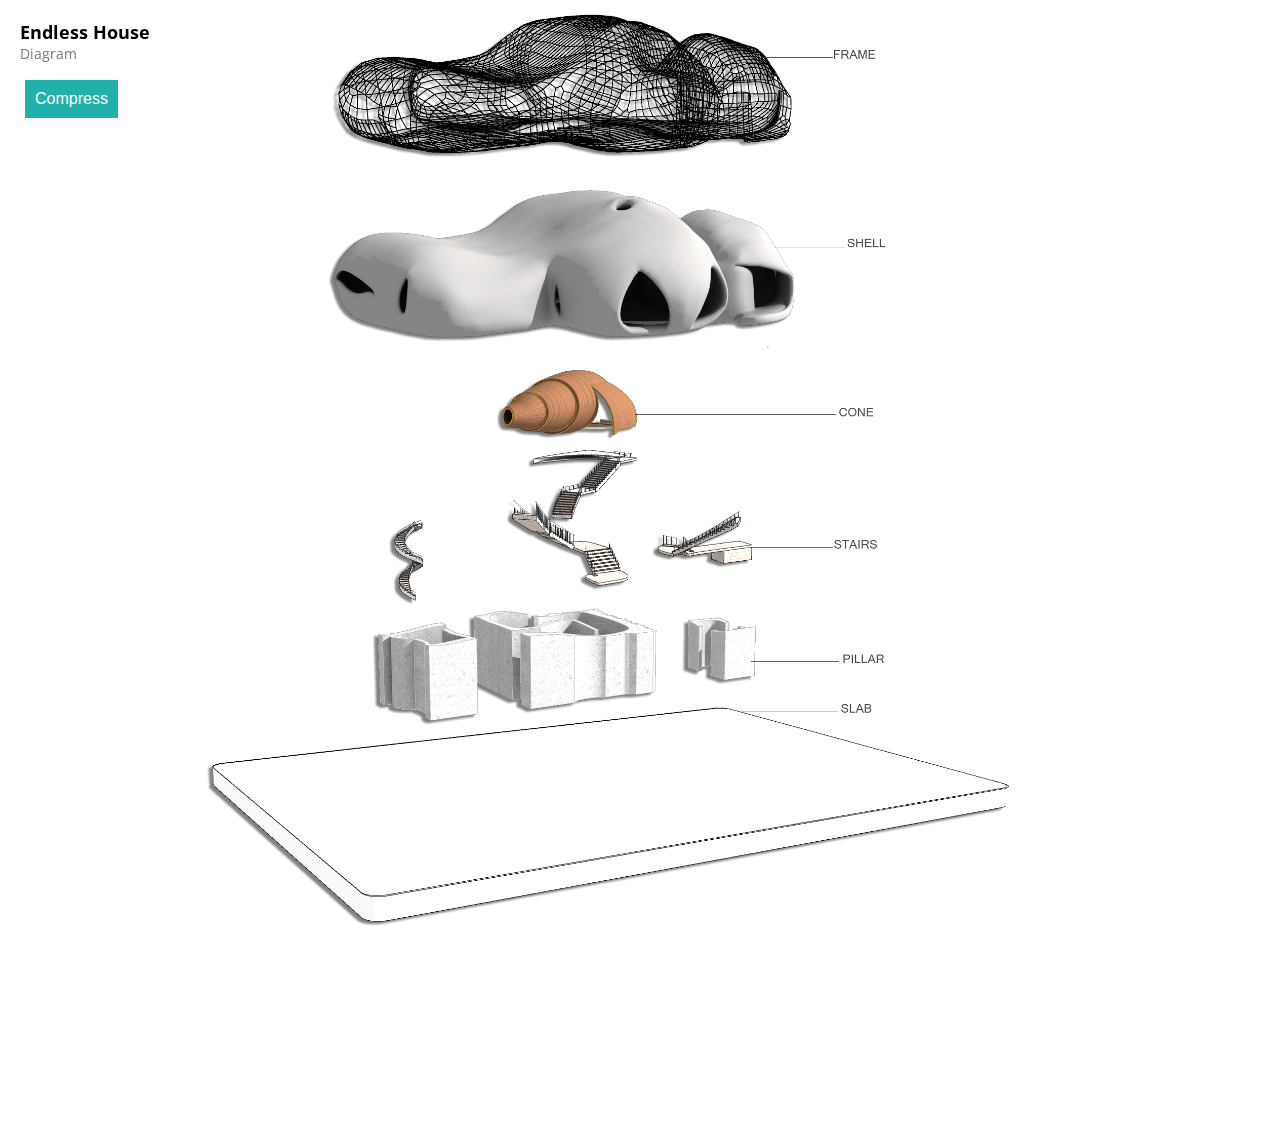
<file: index.html>
<!DOCTYPE html>
<html lang="en" >
<head>
<meta charset="UTF-8">
<title>Endless House Diagram</title>
<link rel="stylesheet" href="css/style_c.css">
</head>
<body>
  <div class="art">
  <p class="art__name"><strong>Endless House</strong></p>
  <div class="art__author">Diagram</div>
</div>
<div class="boomButton">Compress</div>
<div class="resetButton">Expand</div>
<div class="enhance">Space Frame</div>
<div class="explodingFrame">
  <div class="layer one"></div>
  <div class="layer one-c"></div>
  <div class="layer two"></div>
  <div class="layer two-c"></div>
  <div class="layer twoH"></div>
  <div class="layer twoH-c"></div>
  <div class="layer three"></div>
  <div class="layer three-c"></div>
  <div class="layer four"></div>
  <div class="layer four-c"></div>
  <div class="layer five"></div>
  <div class="layer five-c"></div>
  <div class="layer complete"></div>
  <div class="layer people"></div>
</div>
<script src="https://cdnjs.cloudflare.com/ajax/libs/jquery/3.2.1/jquery.min.js"></script> 
<script  src="js/index.js"></script>
</body>
</html>
</file>
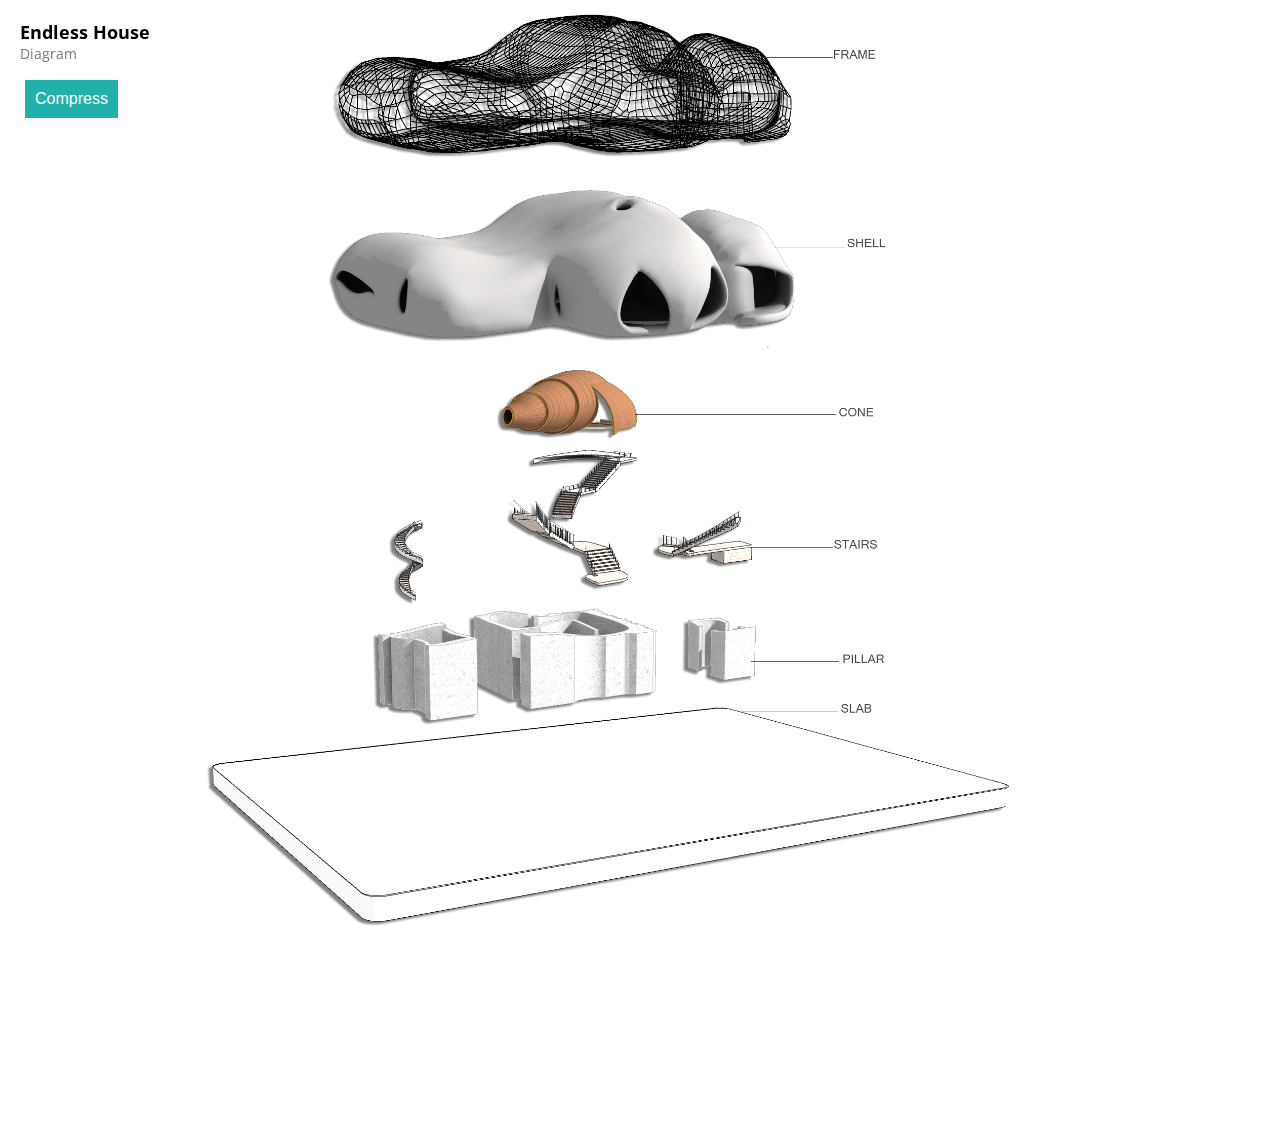
<file: index_c.html>
<!DOCTYPE html><html lang="en" ><head><meta charset="UTF-8"><title>Endless House Diagram</title><link rel="stylesheet" href="css/style_c.css"></head><body> <div class="art"> <p class="art__name"><strong>Endless House</strong></p> <div class="art__author">Diagram</div></div><div class="boomButton">Compress</div><div class="resetButton">Expand</div><div class="enhance">Space Frame</div><div class="explodingFrame"> <div class="layer one"></div> <div class="layer one-c"></div> <div class="layer two"></div> <div class="layer two-c"></div> <div class="layer twoH"></div> <div class="layer twoH-c"></div> <div class="layer three"></div> <div class="layer three-c"></div> <div class="layer four"></div> <div class="layer four-c"></div> <div class="layer five"></div> <div class="layer five-c"></div> <div class="layer complete"></div> <div class="layer people"></div></div><script src="https://cdnjs.cloudflare.com/ajax/libs/jquery/3.2.1/jquery.min.js"></script> <script src="js/index.js"></script></body></html>
</file>
<file: css/style_c.css>
@import "https://fonts.googleapis.com/css?family=Open+Sans+Condensed:300";*{box-sizing:border-box;padding:0;margin:0}body{padding:0;margin:0;overflow:hidden;background:#fff;box-sizing:border-box;display:flex;font-family:'Open Sans Condensed',sans-serif}.art{position:fixed;top:20px;left:20px}.art__name{font-size:18px}.art__author{font-size:14px;color:#777B7B}.layer.complete{opacity:1}.boomButton{position:absolute;left:25px;top:80px;background-color:#20b2aa;color:#fff;font-family:Arial,Helvetica,sans-serif;padding:10px;cursor:pointer;z-index:99}.resetButton{position:absolute;left:25px;top:80px;background-color:#8b0000;color:#fff;font-family:Arial,Helvetica,sans-serif;padding:10px;cursor:pointer;display:none;z-index:99}.enhance{position:absolute;left:25px;top:130px;background-color:#6495ed;color:#fff;font-family:Arial,Helvetica,sans-serif;padding:10px;cursor:pointer;z-index:99;display:none}.explodingFrame{height:1000px;width:1000px;margin:90px auto 0;position:relative}.explodingFrame .complete{opacity:0}.explodingFrame .people{opacity:0}.boom .layer.one{opacity:.1}.boom .layer.one-c{opacity:0}.boom .layer.two-c{opacity:0}.boom .layer.twoH-c{opacity:0}.boom .layer.three-c{opacity:0}.boom .layer.four-c{opacity:0}.boom .layer.five-c{opacity:0}.boom .layer.people{opacity:.8}.boom.enhanced .layer.one{opacity:.1}.boom.enhanced .layer.one-c{opacity:0}.boom.enhanced .layer.two-c{opacity:0}.boom.enhanced .layer.twoH-c{opacity:0}.boom.enhanced .layer.three-c{opacity:0}.boom.enhanced .layer.four-c{opacity:0}.layer{height:700px;width:1200px;position:absolute;-webkit-transition:all ease 2s;-moz-transition:all ease 2s;-o-transition:all ease 2s;transition:all ease 2s;left:50%;margin-left:-550px;top:50%;margin-top:-280px;background-size:108vh;background-repeat:no-repeat}.boom .layer{left:50%!important;margin-left:-550px!important;top:50%!important;margin-top:-280px!important;opacity:.6}.boom.enhanced .layer{opacity:.3}.one{z-index:0;background-image:url(../media/endless-slab_s.png);left:500px;top:620px}.one-c{z-index:0;background-image:url(../media/endless-slab_cc.png);left:500px;top:620px}.two{z-index:9;background-image:url(../media/endless-shell_s.png);left:500px;top:220px}.two-c{z-index:9;background-image:url(../media/endless-shell_cc.png);left:500px;top:220px}.twoH{z-index:8;background-image:url(../media/endless-cone_s.png);left:500px;top:388px}.twoH-c{z-index:8;background-image:url(../media/endless-cone_cc.png);left:500px;top:380px}.three{z-index:8;background-image:url(../media/endless-stairs_s.png);left:500px;top:420px}.three-c{z-index:8;background-image:url(../media/endless-stairs_cc.png);left:500px;top:420px}.four{z-index:7;background-image:url(../media/endless-pilars_s.png);left:500px;top:530px}.four-c{z-index:7;background-image:url(../media/endless-pilars_cc.png);left:500px;top:530px}.boom.enhanced .five{height:1000px!important;width:1800px!important;margin-left:-60px!important;margin-top:-510px!important;opacity:1;z-index:20;transform:scale(1.3)}.boom.enhanced .five-c{height:1000px!important;width:1800px!important;margin-left:-60px!important;margin-top:-510px!important;opacity:1;z-index:20;transform:scale(1.3)}.five{z-index:6;background-image:url(../media/endless-spaceframe_in_black_s.png);left:500px;top:40px}.five-c{z-index:6;background-image:url(../media/endless-spaceframe_in_black_cc.png);left:500px;top:40px}.layer.complete{z-index:1;background-image:url(../media/endless-complete.png);-webkit-transition:all ease 1.5s;-moz-transition:all ease 1.5s;-o-transition:all ease 1.5s;transition:all ease 1.5s}.layer.people{z-index:100;background-image:url(../media/people.png)}.boom .complete{opacity:.5}
</file>
